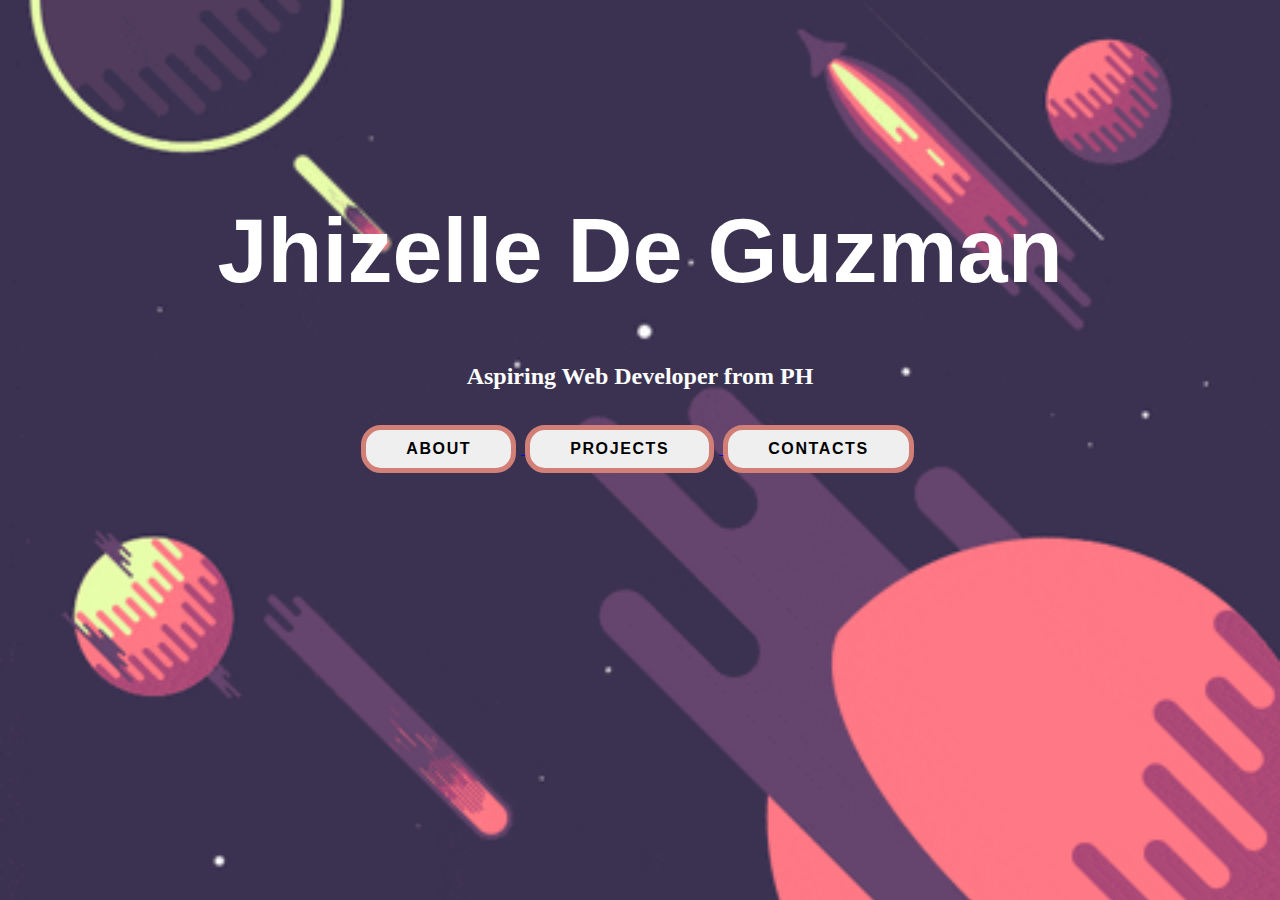
<file: index.html>
<!DOCTYPE html>
<html lang="en">
<head>
    <meta charset="UTF-8">
    <meta name="viewport" content="width=device-width, initial-scale=1.0">
    <link rel="stylesheet" href="./assets/style.css">
    <title>Home</title>
</head>
<body>
    
    <h1 class="name">Jhizelle De Guzman</h1>
    <h2>Aspiring Web Developer from PH</h2>

    <a href="./about.html">
    <button>ABOUT</button>
    </a>

    <a href="./project.html">
    <button>PROJECTS</button>
    </a>

    <a href="./contacts.html">
    <button>CONTACTS</button>
    </a>

    
</body>
</html>
</file>
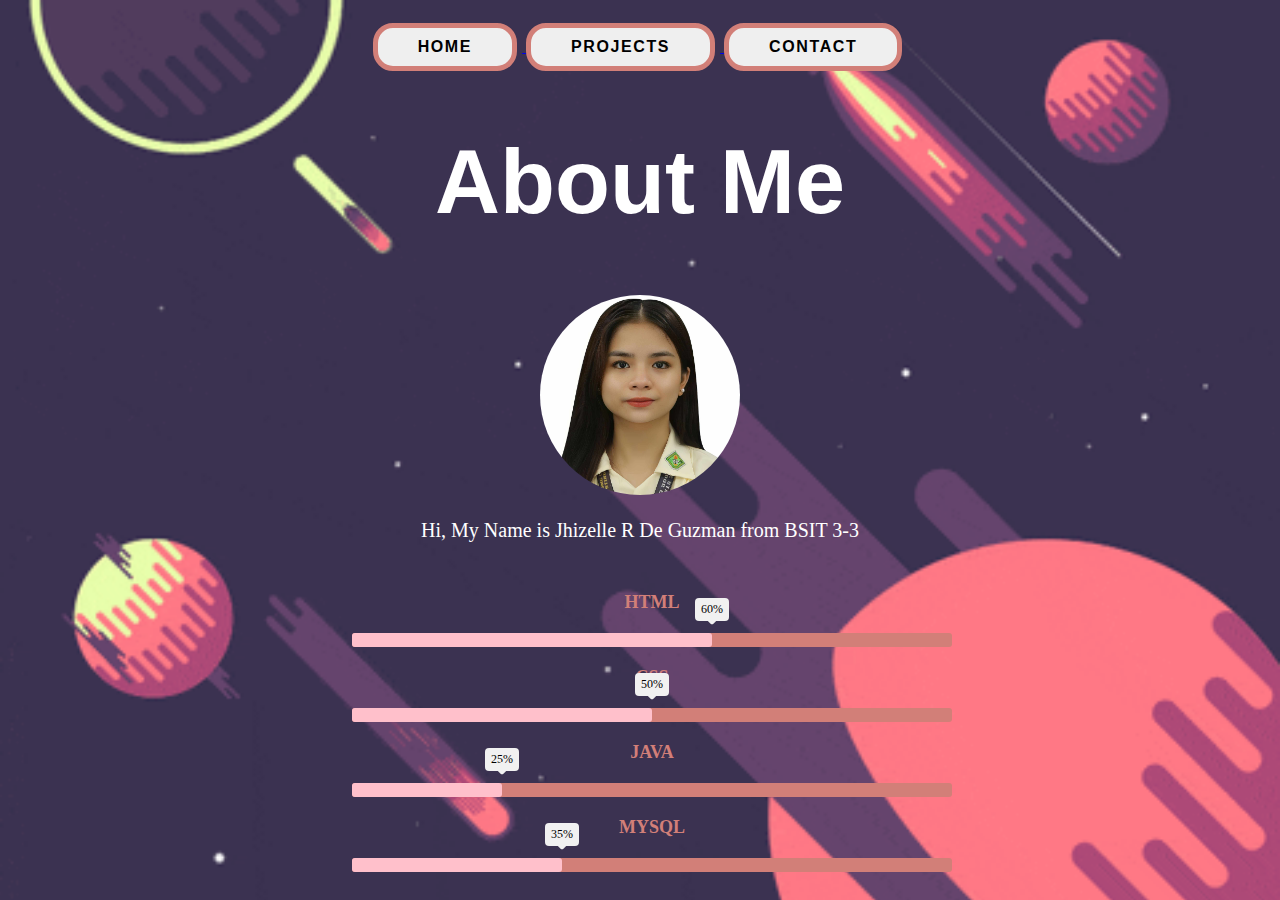
<file: about.html>
<!DOCTYPE html>
<html lang="en">
<head>
    <meta charset="UTF-8">
    <meta name="viewport" content="width=device-width, initial-scale=1.0">
    <link rel="stylesheet" href="./assets/style.css">
    <title>About</title>
</head>
<body>
    <a href="./index.html">
    <button>HOME</button>
    </a>
    <a href="./project.html">
    <button>PROJECTS</button>
    </a>
    <a href="./contacts.html">
    <button>CONTACT</button>
    </a>

    <h1 class="title">About Me</h1>
    <img class="image1" src="./assets/img/jhiz.jpg" alt="jhiz">
    <p>Hi, My Name is Jhizelle R De Guzman from BSIT 3-3</p>

    <div class="skills">
        <div class="skill">
          <div class="skill-name">HTML</div>
          <div class="skill-bar">
            <div class="skill-per" per="60%" style="max-width:60%"></div>
          </div>
        </div>
      
        <div class="skill">
          <div class="skill-name">CSS</div>
          <div class="skill-bar">
            <div class="skill-per" per="50%" style="max-width:50%"></div>
          </div>
        </div>
      
        <div class="skill">
          <div class="skill-name">Java</div>
          <div class="skill-bar">
            <div class="skill-per" per="25%" style="max-width:25%"></div>
          </div>
        </div>

        <div class="skill">
            <div class="skill-name">MySQL</div>
            <div class="skill-bar">
              <div class="skill-per" per="35%" style="max-width:35%"></div>
            </div>
          </div>
  
      </div>
</body>
</html>
</file>
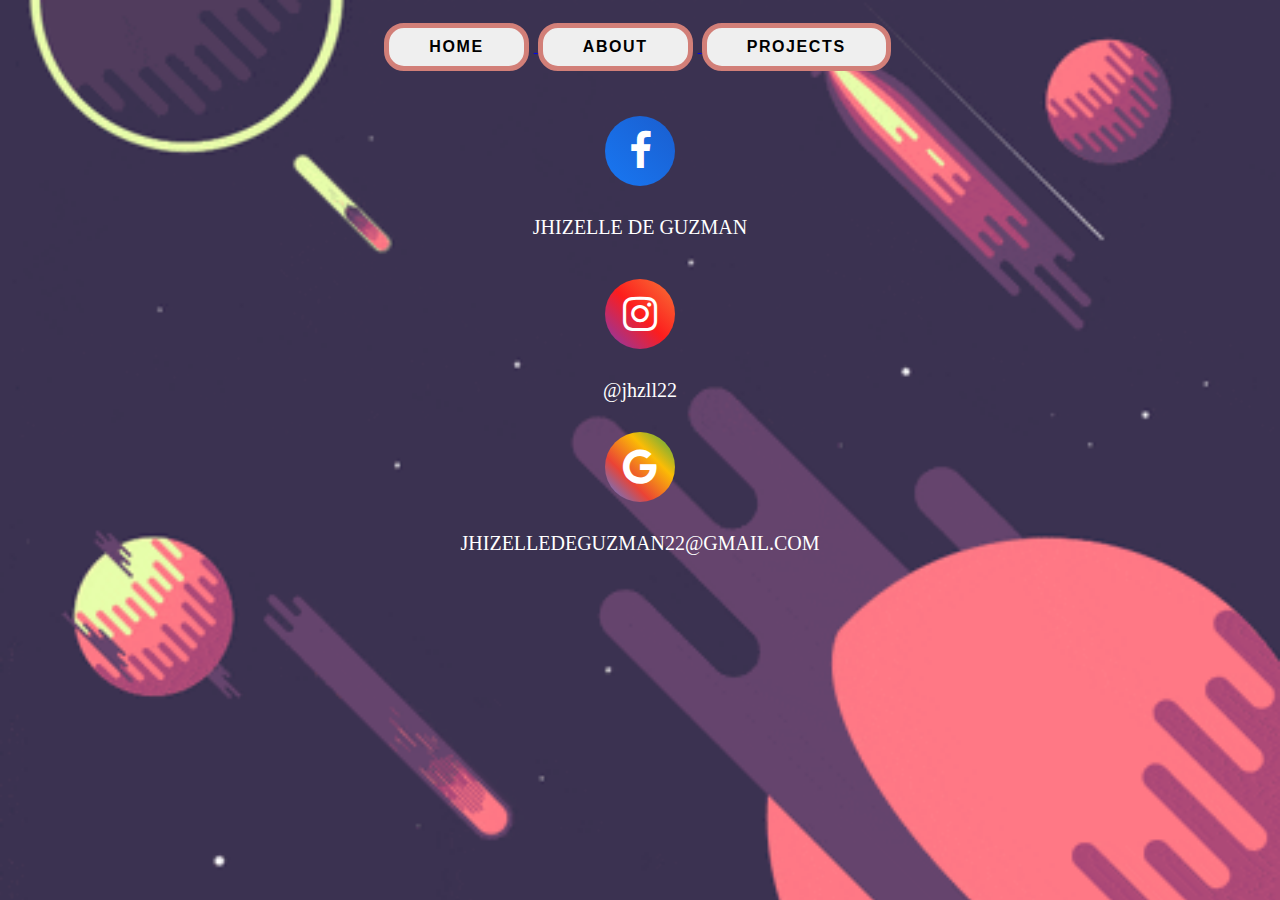
<file: contacts.html>
<!DOCTYPE html>
<html lang="en">
<head>
    <meta charset="UTF-8">
    <meta name="viewport" content="width=device-width, initial-scale=1.0">
    <link rel="stylesheet" href="https://cdnjs.cloudflare.com/ajax/libs/font-awesome/4.7.0/css/font-awesome.min.css">
    <link rel="stylesheet" href="./assets/style.css">
    <title>Contact</title>
</head>
<body>
    <a href="./index.html">
    <button>HOME</button>
    </a>

    <a href="./about.html">
    <button>ABOUT</button>
    </a>

    <a href="./project.html">
    <button>PROJECTS</button>
    </a>
    
    <br>
    <a href="https://www.facebook.com/jhizelle.deguzmaan/" class="fa fa-facebook"></a>
    <p class="fb">JHIZELLE DE GUZMAN</p>
    <a href="https://www.instagram.com/jhzll22/" class="fa fa-instagram"></a>
    <p class="twitter">@jhzll22</p>
    <a href="JHIZELLEDEGUZMAN22@GMAIL.COM" class="fa fa-google"></a>
    <P class="google">JHIZELLEDEGUZMAN22@GMAIL.COM</P>
</body>
</html>
</file>
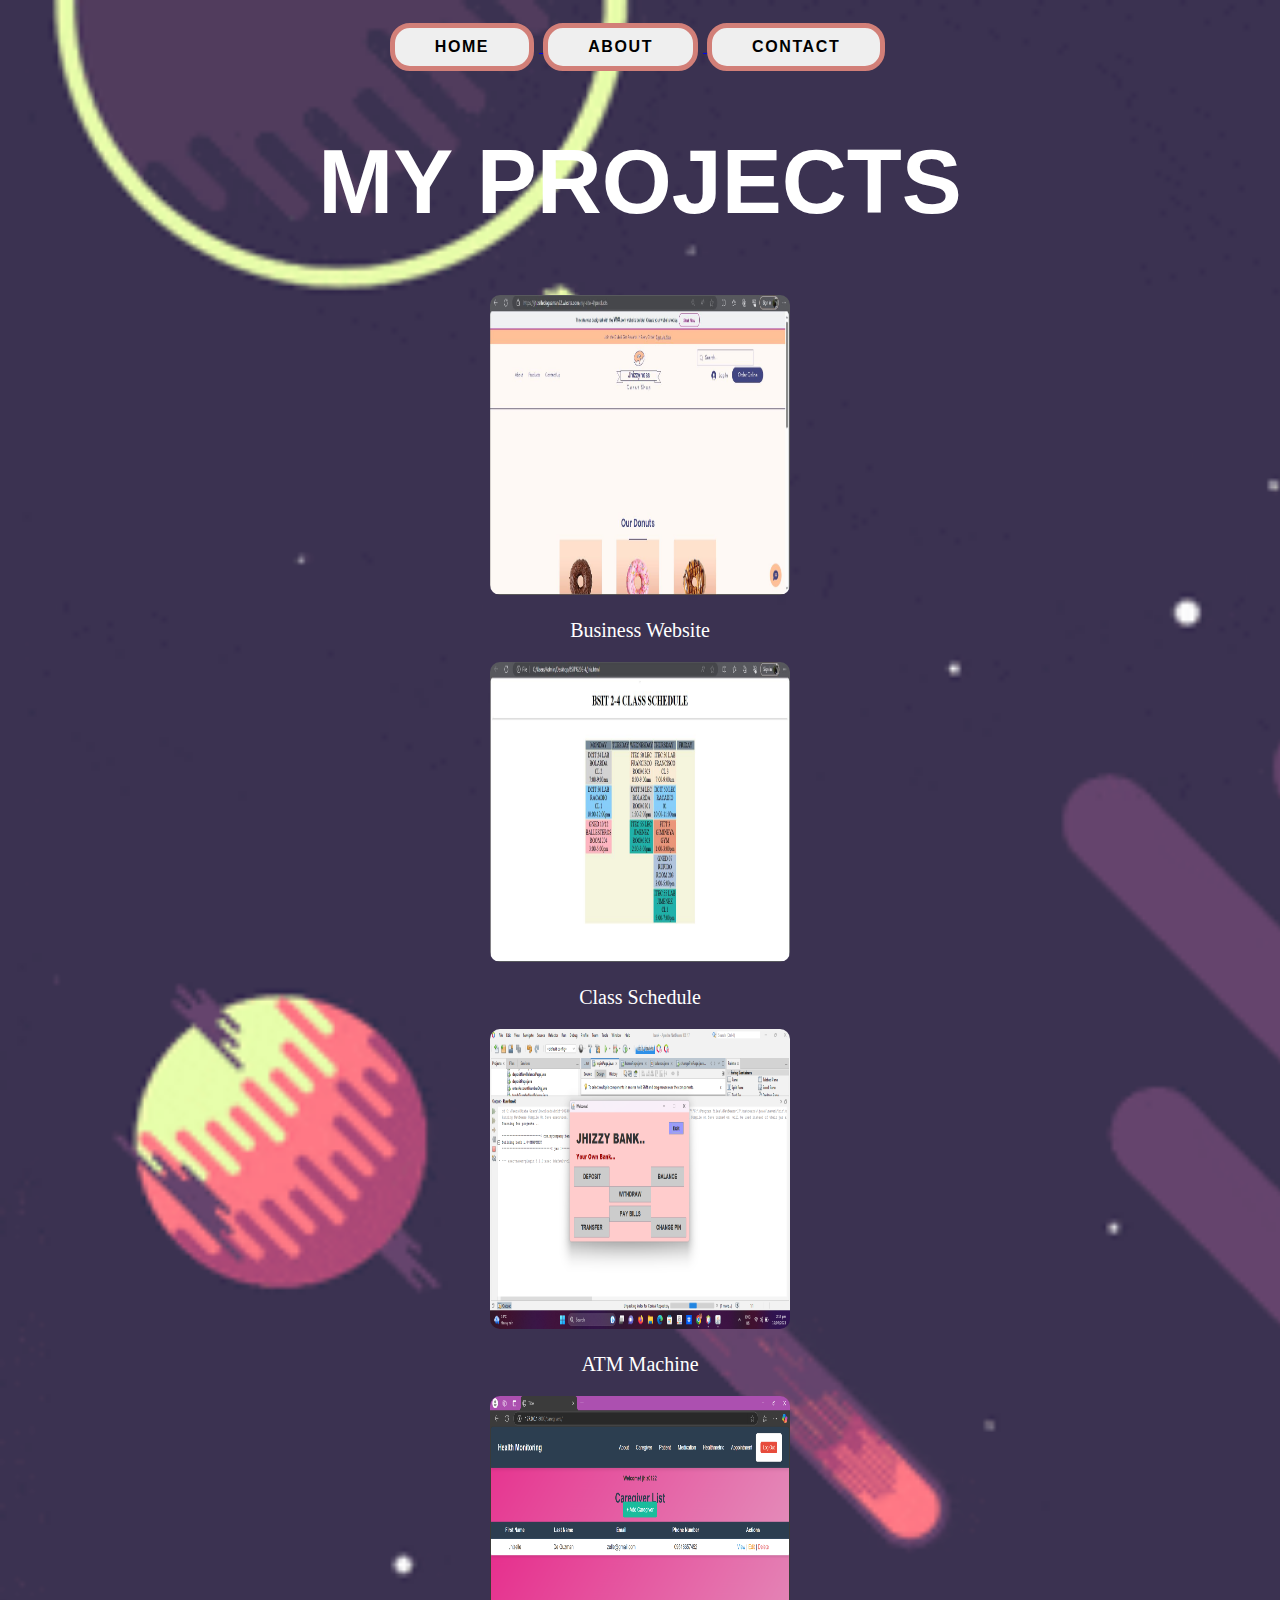
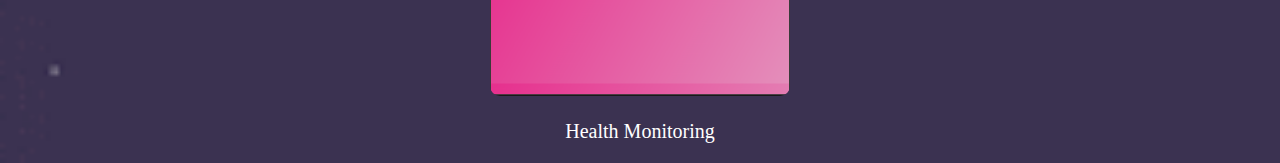
<file: project.html>
<!DOCTYPE html>
<html lang="en">
<head>
    <meta charset="UTF-8">
    <meta name="viewport" content="width=device-width, initial-scale=1.0">
    <link rel="stylesheet" href="./assets/style.css">
    <title>Project</title>
</head>
<body>
    <a href="./index.html">
    <button>HOME</button>
    </a>

    <a href="./about.html">
    <button>ABOUT</button>
    </a>

    <a href="./contacts.html">
    <button>CONTACT</button>
    </a>

    <h1 class="projecttitle">MY PROJECTS</h1>
    <img class="image2" src="./assets/img/jhizzyness.JPG" alt="Business Website">
    <p>Business Website</p>
    <img class="image3" src="./assets/img/sched.JPG" alt="Class Schedule">
    <p>Class Schedule</p>
    <img class="image4" src="./assets/img/jhizzybank.png" alt="ATM Machine">
    <p>ATM Machine</p>
    <img class="image4" src="./assets/img/zelle22.png" alt="Health Monitoring">
    <p>Health Monitoring</p>
</body>
</html>
</file>
<file: assets/style.css>
body{
  text-align: center;
  background: url(../assets/img/giphy.gif);
  background-size: cover;

  border-radius: 10px;
}
h1{
  font-family: Arial, Helvetica, sans-serif;
  font-size: 90px;
  color: rgb(255, 255, 255);
  
}
p{
  color: rgb(255, 255, 255);
  font-size: 20px;

}
.name{
  color: rgb(255, 255, 255);
}
h2{
   color: rgb(255, 255, 255);
}
.image1{
  width: 200x;
  height: 200px;
  border-radius: 100px;
}
.image2{
  width: 300px;
  height: 300px;
  border-radius: 10px;
}
.image3{
  width: 300px;
  height: 300px;
  border-radius: 10px;
}
.image4{
  height: 300px;
  width: 300px;
  border-radius: 10px;
  
}

.name{
  margin-top: 200px;
}

button {
  font-family: lato,sans-serif;
  font-weight: bold;
  font-size: 1em;
  letter-spacing: 0.1em;
  text-decoration: none;
  color: black;
  display: inline-block;
  padding: 10px 40px 10px 40px;
  position: relative;
  border: 5px solid #D27F78;
  border-radius: 20px;
  margin-top: 15px;
  margin-right: 5px;
  cursor: pointer;
  transition: color 0.4s linear;
  
 
  
}


button:hover{
  background: #D27F78;
}

  .skills{
    width: 100%;
    max-width: 600px;
    padding: 0 20px;
    float: right;
    margin-right: 300px;
    margin-left: 20px;
    margin-top: 10px;
  }
  
  .skill-name{
    font-size: 18px;
    font-weight: 700;
    color: #D27F78;
    text-transform: uppercase;
    margin: 20px 0;
  }
  
  .skill-bar{
    height: 14px;
    background: #D27F78;
    border-radius: 3px;
  }
  
  .skill-per{
    height: 14px;
    background: pink;
    border-radius: 3px;
    position: relative;
    animation: fillBars 2.5s 1;
  }
  
  .skill-per::before{
    content: attr(per);
    position: absolute;
    padding: 4px 6px;
    background: #f1f1f1;
    border-radius: 4px;
    font-size: 12px;
    top: -35px;
    right: 0;
    transform: translateX(50%);
  }
  
  .skill-per::after{
    content: "";
    position: absolute;
    width: 10px;
    height: 10px;
    background: #f1f1f1;
    top: -20px;
    right: 0;
    transform: translateX(50%) rotate(45deg);
    border-radius: 2px;
  }
  
  @keyframes fillBars{
    from{
      width: 0;
    }
    to{
      width: 100%;
    }
  }

  .fa {
    padding: 20px;
    font-size: 30px;
    width: 50px;
    text-align: center;
    text-decoration: none;
    margin-top: 10px;
    margin-bottom: 10px;
  }
  .fa-facebook {
    background: linear-gradient(45deg, #1877F2, #1A5ECF); 
    color: white;
    border-radius: 50%;
    padding: 10px;
    text-align: center;
    font-size: 40px;
    width: 50px;
    height: 50px;
    line-height: 50px;
    margin-top: 45px;
    
  }

  .fa-instagram {
    background: linear-gradient(45deg, #833AB4, #FD1D1D, #F77737);
    color: white;
    border-radius: 50%;
    padding: 10px;
    width: 50px;
    height: 50px;
    line-height: 50px;
    text-align: center;
    font-size: 40px;
    
  
  }
  
  .fa-google {
     background: linear-gradient(45deg, #4285F4, #EA4335, #FBBC05, hsl(136, 53%, 43%));
    color: white;
    border-radius: 50%;
    padding: 10px;
    text-align: center;
    font-size: 40px;
    width: 50px;
    height: 50px;
    line-height: 50px;

  }
  .fb{
    color: rgb(255, 255, 255);
    margin-bottom: 30px;
  }
  .instagram{
    color: rgb(0, 0, 0);
    margin-bottom: 30px;
  }
  @media screen and (max-width: 767px) {
    .skills{
        margin-right: 0px;
        margin-left: 100px;
        margin-bottom: 10px;
        padding-right: 0px;
        padding-left: 5px;
           }
           .title{
            font-size: 50px;
           }
           .projecttitle{
            font-size: 30px;
           }
           .name{
            font-size: 30px;
           }
           h2{
            margin-bottom: 200px;
           }
}
</file>
